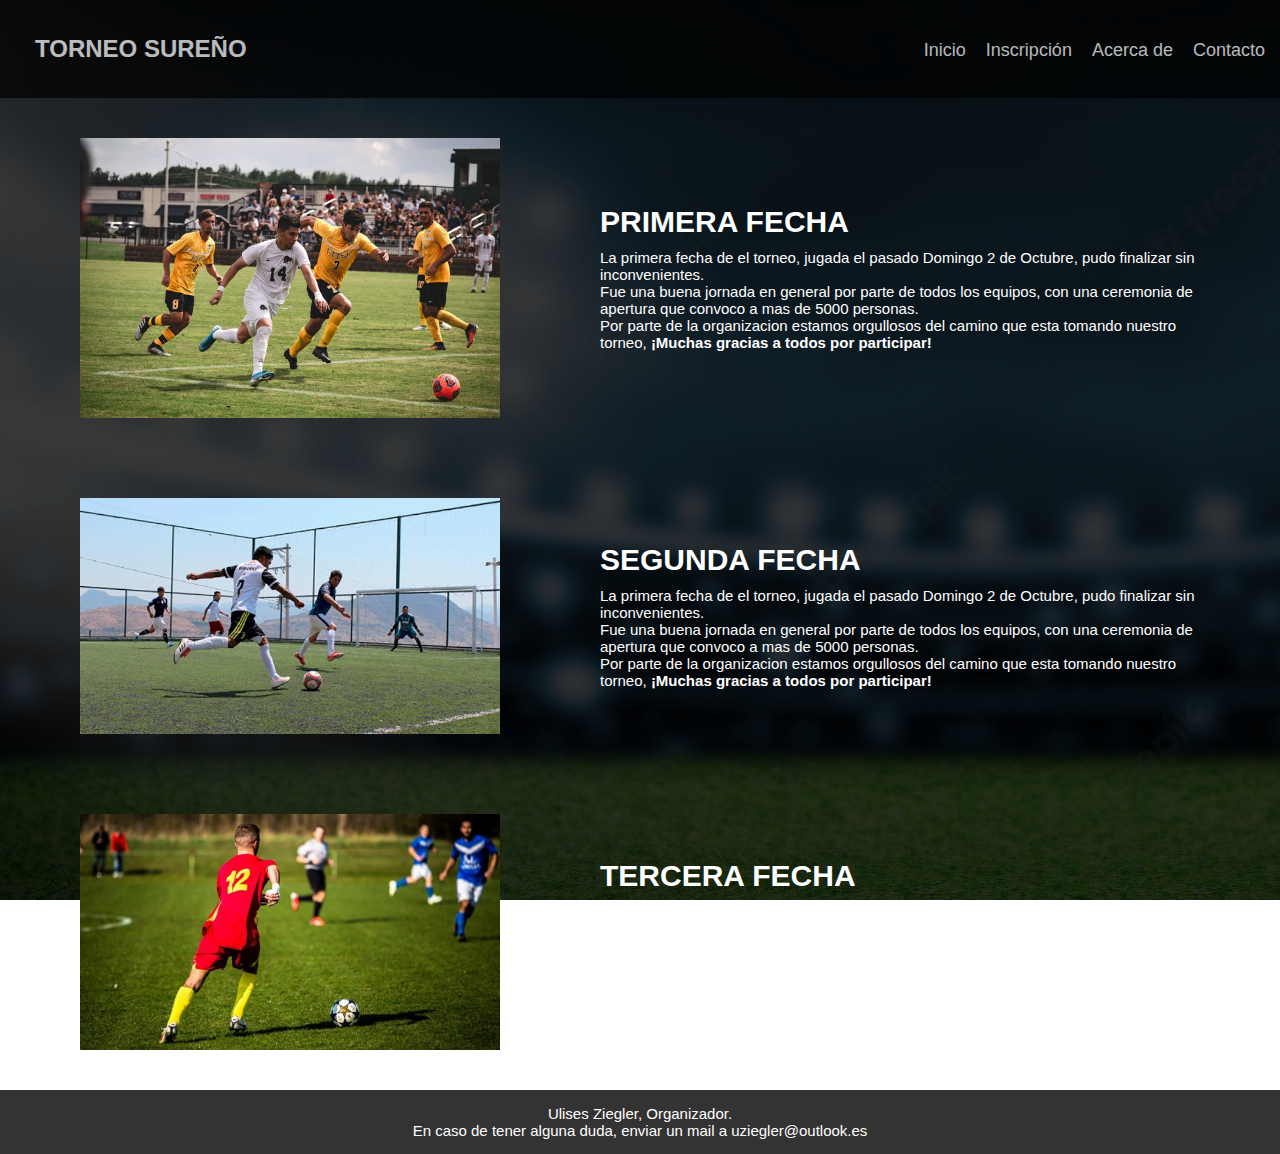
<file: index.html>
<!DOCTYPE html>
<html lang="en">
<head>
    <meta charset="UTF-8">
    <meta http-equiv="X-UA-Compatible" content="IE=edge">
    <meta name="viewport" content="width=device-width, initial-scale=1">
    <title>TORNEO SUREÑO</title>
    <link href="./CSS/style.css" rel="stylesheet" type="text/css">
</head>
<body>
    <header>
        <h2 class="logo">TORNEO SUREÑO</h2>
        <nav>
            <ul>
                <li><a href="./index.html">Inicio</a></li>
                <li><a href="./HTML/inscripciones2.html">Inscripción</a></li>
                <li><a href="./HTML/acerca de.html">Acerca de</a></li>
                <li><a href="./HTML/contacto.html">Contacto</a></li>
            </ul>
        </nav>
    </header>
    <main>
        <div class="article-container">
            <img src="./IMG/img1.jpg" alt="FECHA 1">
            <div class="text-container">
                <h3>PRIMERA FECHA</h3>
                <p>La primera fecha de el torneo, jugada el pasado Domingo 2 de Octubre, pudo finalizar sin inconvenientes. <br> Fue una buena jornada en general por parte de todos los equipos, con una ceremonia de apertura que convoco a mas de 5000 personas. <br> Por parte de la organizacion estamos orgullosos del camino que esta tomando nuestro torneo, <strong>¡Muchas gracias a todos por participar!</strong></p>
            </div>
        </div>
        <div class="article-container">
            <img src="./IMG/img3.jpg" alt="FECHA 2">
            <div class="text-container">
                <h3>SEGUNDA FECHA</h3>
                <p>La primera fecha de el torneo, jugada el pasado Domingo 2 de Octubre, pudo finalizar sin inconvenientes. <br> Fue una buena jornada en general por parte de todos los equipos, con una ceremonia de apertura que convoco a mas de 5000 personas. <br> Por parte de la organizacion estamos orgullosos del camino que esta tomando nuestro torneo, <strong>¡Muchas gracias a todos por participar!</strong></p>
            </div>
        </div>
        <div class="article-container">
            <img src="./IMG/img5.jpg" alt="FECHA 3">
            <div class="text-container">
                <h3>TERCERA FECHA</h3>
                <p>La primera fecha de el torneo, jugada el pasado Domingo 2 de Octubre, pudo finalizar sin inconvenientes. <br> Fue una buena jornada en general por parte de todos los equipos, con una ceremonia de apertura que convoco a mas de 5000 personas. <br> Por parte de la organizacion estamos orgullosos del camino que esta tomando nuestro torneo, <strong>¡Muchas gracias a todos por participar!</strong></p>
            </div>
        </div>
    </main>
    <footer>
        <div class="footer-container">
            <p>Ulises Ziegler, Organizador.<br>
            En caso de tener alguna duda, enviar un mail a <a href="mailto:uziegler@outlook.es"> uziegler@outlook.es</a></p>
        </div>
    </footer>
</body>
</html>
</file>
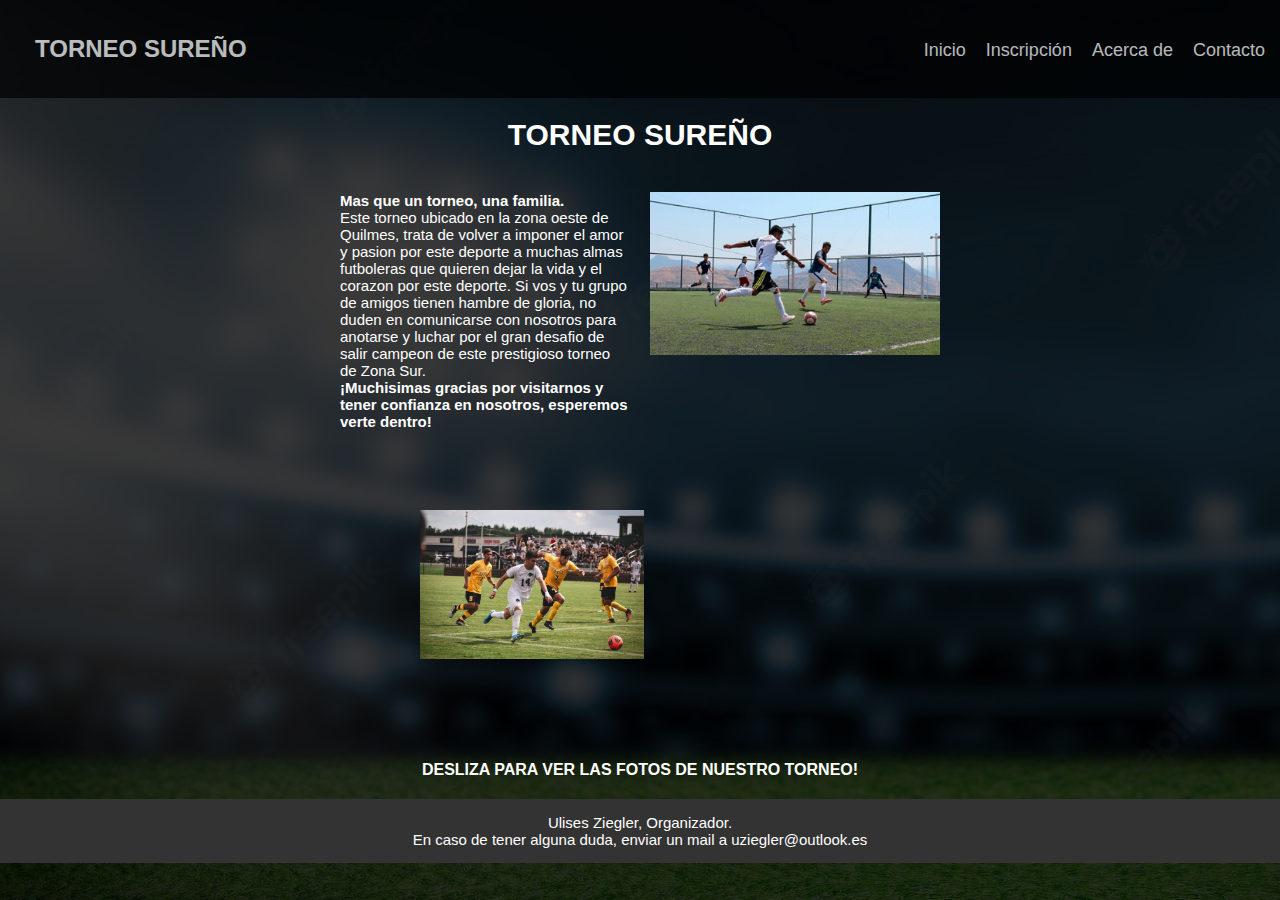
<file: HTML/acerca de.html>
<!DOCTYPE html>
<html lang="es">
<head>
    <meta charset="UTF-8">
    <meta http-equiv="X-UA-Compatible" content="IE=edge">
    <meta name="viewport" content="width=device-width, initial-scale=1">
    <title>Acerca de nosotros</title>
    <link href="../CSS/style.css" rel="stylesheet" type="text/css">
</head>
<body>
    <header>
        <h2 class="logo">TORNEO SUREÑO</h2>
        <nav>
            <ul>
                <li><a href="../index.html">Inicio</a></li>
                <li><a href="inscripciones2.html">Inscripción</a></li>
                <li><a href="acerca de.html">Acerca de</a></li>
                <li><a href="contacto.html">Contacto</a></li>
            </ul>
        </nav>
    </header>
    <main>

        <div>
            <h2>TORNEO SUREÑO</h2>
        </div>
    
        <div class="grid-container">
            <div class="grid-item">
                <div class="text">
                    <p class="slanted-text"><strong>Mas que un torneo, una familia.</strong> <br> Este torneo ubicado en la zona oeste de Quilmes, trata de volver a imponer el amor y pasion por este deporte a muchas almas futboleras que quieren dejar la vida y el corazon por este deporte. Si vos y tu grupo de amigos tienen hambre de gloria, no duden en comunicarse con nosotros para anotarse y luchar por el gran desafio de salir campeon de este prestigioso torneo de Zona Sur. <br> <strong>¡Muchisimas gracias por visitarnos y tener confianza en nosotros, esperemos verte dentro!</strong></p>
                </div>
                <div class="image">
                    <img src="../IMG/img3.jpg" alt="TORNEO SUREÑO">
                </div>
            </div>
            <div class="gallery-container">
                <div class="gallery-item">
                    <img src="../IMG/img1.jpg" alt="IMAGEN 1">
                </div>
                <div class="gallery-item">
                    <img src="../IMG/img3.jpg" alt="IMAGEN 2">
                </div>
                <div class="gallery-item">
                    <img src="../IMG/img5.jpg" alt="IMAGEN 3">
                </div>
            </div>
            <br>
            <h4>DESLIZA PARA VER LAS FOTOS DE NUESTRO TORNEO!</h4>
        </div>
    
    </main>
    <footer class="footer">
        <p>Ulises Ziegler, Organizador.<br>
        En caso de tener alguna duda, enviar un mail a <a href="mailto:uziegler@outlook.es">uziegler@outlook.es</a></p>
    </footer>
</body>
</html>
</file>
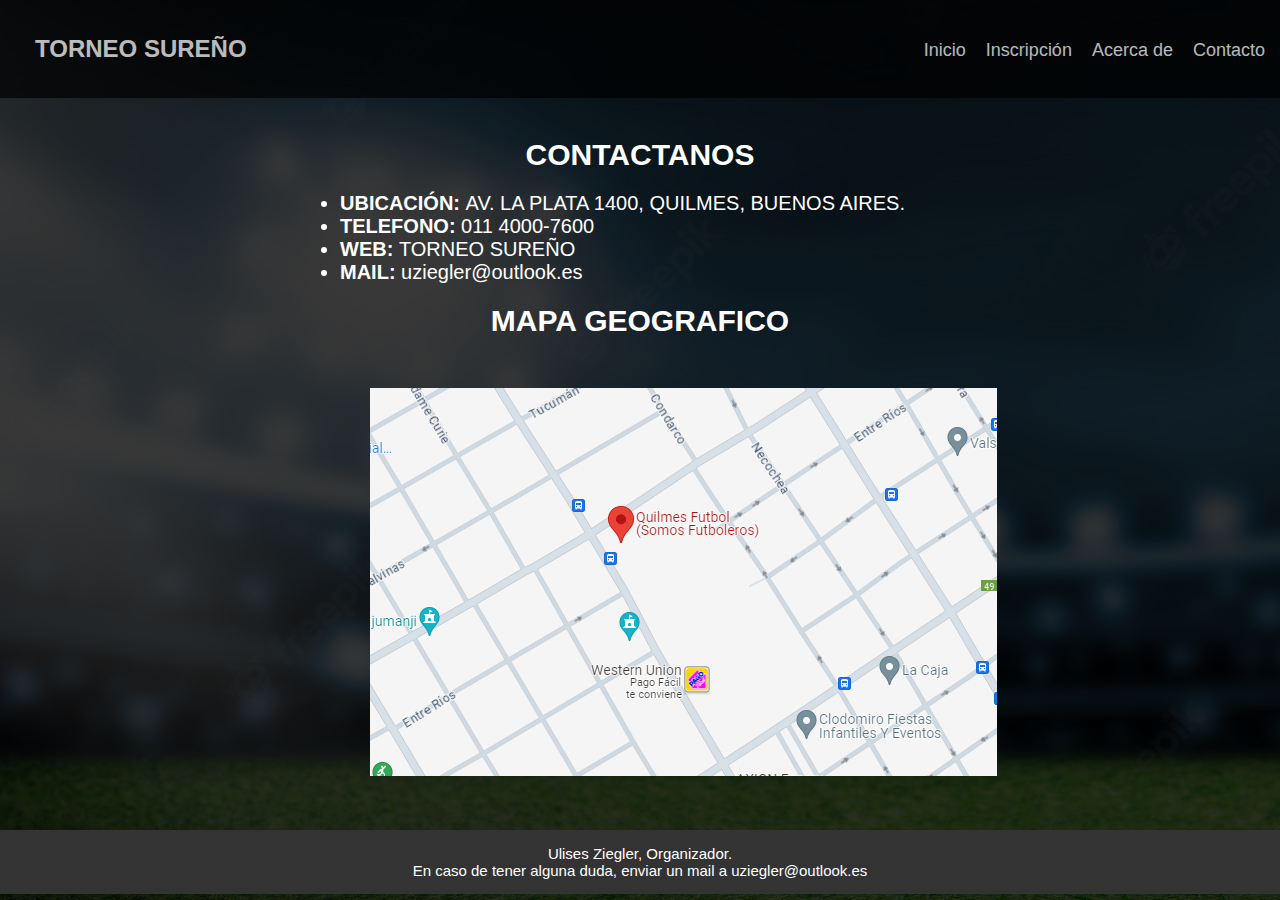
<file: HTML/contacto.html>
<!DOCTYPE html>
<html lang="en">
<head>
    <meta charset="UTF-8">
    <meta http-equiv="X-UA-Compatible" content="IE=edge">
    <meta name="viewport" content="width=device-width, initial-scale=1.0">
    <title>Contacto</title>
    <link href="../CSS/style.css" rel="stylesheet" type="text/css">
</head>
<body>
    <header>
        <h2 class="logo">TORNEO SUREÑO</h2>
        <nav>
            <ul>
                <li><a href="../index.html">Inicio</a></li>
                <li><a href="inscripciones2.html">Inscripción</a></li>
                <li><a href="acerca de.html">Acerca de</a></li>
                <li><a href="contacto.html">Contacto</a></li>
            </ul>
        </nav>
    </header>
    <main>
    <div class="container">
        <section class="text-section">
          <h2>CONTACTANOS</h2>
          <ul>
            <li><strong>UBICACIÓN: </strong> <a href="https://maps.app.goo.gl/CzJqWPKrJusppsHf9" target="_blank"> AV. LA PLATA 1400, QUILMES, BUENOS AIRES. </a></li>
            <li><STRONg>TELEFONO: </STRONg> 011 4000-7600</li>
            <li><strong>WEB: </strong> TORNEO SUREÑO</li>
            <li><strong>MAIL: </strong> <a href="mailto:uziegler@outlook.es">uziegler@outlook.es</a></p></li>
          </ul>
        </section>
    
        <section>
            <h2>MAPA GEOGRAFICO</h2>
            <div class="map-section">
                <a href="https://maps.app.goo.gl/CzJqWPKrJusppsHf9" target="_blank"> <img src="../IMG/MAPA.png" alt="Mapa del lugar"> </a>
            </div>
        </section>
      </div>
    </main>
    <footer class="footer">
        <p>Ulises Ziegler, Organizador.<br>
        En caso de tener alguna duda, enviar un mail a <a href="mailto:uziegler@outlook.es">uziegler@outlook.es</a></p>
    </footer>
</body>
</html>
</file>
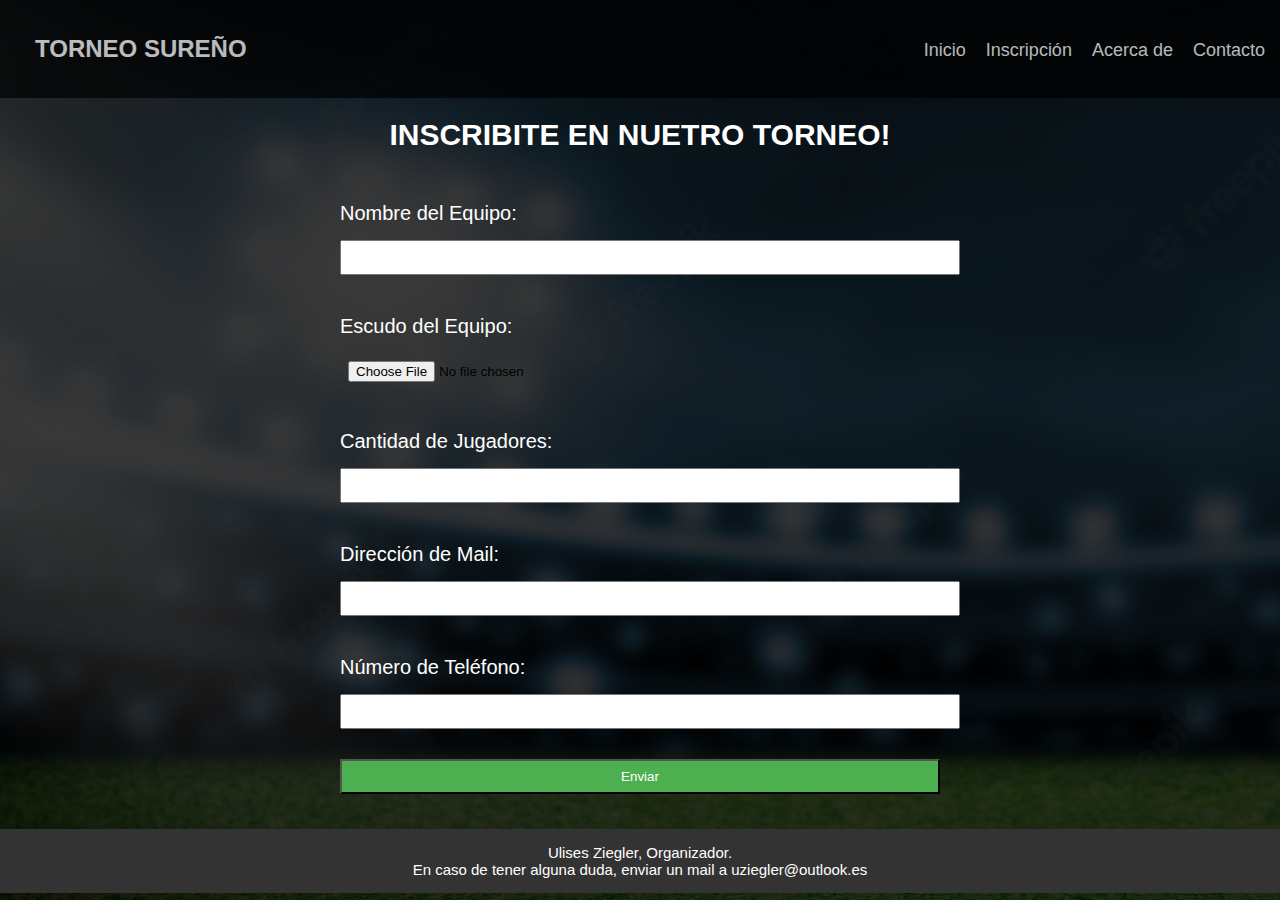
<file: HTML/inscripciones2.html>
<!DOCTYPE html>
<html lang="en">
<head>
    <meta charset="UTF-8">
    <meta http-equiv="X-UA-Compatible" content="IE=edge">
    <meta name="viewport" content="width=device-width, initial-scale=1.0">
    <title>Inscripcion</title>
    <link href="../CSS/style.css" rel="stylesheet" type="text/css">
</head>
<body>
  <header>
    <h2 class="logo">TORNEO SUREÑO</h2>
    <nav>
        <ul>
            <li><a href="../index.html">Inicio</a></li>
            <li><a href="inscripciones2.html">Inscripción</a></li>
            <li><a href="acerca de.html">Acerca de</a></li>
            <li><a href="contacto.html">Contacto</a></li>
        </ul>
    </nav>
</header>
    <main>
      <h2>INSCRIBITE EN NUETRO TORNEO!</h2>
      <div class="container">
        <form action="#" method="post" class="inscription-form">
            <label for="nombre">Nombre del Equipo:</label>
            <input type="text" id="nombre" name="nombre" required>

            <label for="escudo">Escudo del Equipo:</label>
            <input type="file" id="escudo" name="escudo" accept="image/*">

            <label for="jugadores">Cantidad de Jugadores:</label>
            <input type="number" id="jugadores" name="jugadores" required>

            <label for="email">Dirección de Mail:</label>
            <input type="email" id="email" name="email" required>

            <label for="telefono">Número de Teléfono:</label>
            <input type="tel" id="telefono" name="telefono" pattern="[0-9]+" required>

            <input type="submit" value="Enviar">
        </form>
    </div>
    </main>
    <footer>
      <div class="footer-container">
          <p>Ulises Ziegler, Organizador.<br>
          En caso de tener alguna duda, enviar un mail a <a href="mailto:uziegler@outlook.es"> uziegler@outlook.es</a></p>
      </div>
  </footer>
</body>
</html>
</file>
<file: CSS/style.css>
* { margin: 0; padding: 0; font-family: 'Segoe UI', Tahoma, Geneva, Verdana, sans-serif;}

@media only screen and (max-width: 600px) {
    .article-container {
        flex-direction: column;
        text-align: center;
    }

    .text-container {
        max-width: 100%;
        margin-left: 0;
        text-align: center;
    }

    header {
        flex-direction: column;
        text-align: center;
    }

    .nav-list {
        flex-direction: column;
        align-items: center;
    }

    .nav-list li {
        margin-right: 10px;
        margin-bottom: 10px;
    }

    .inscription-form {
        grid-template-columns: 1fr;
        padding: 20px;
    }

    .grid-item {
        grid-template-columns: 1fr;
    }

    .grid-item .image {
        order: -1;
    }
}

body {
    margin: 0;
    font-family: Arial, sans-serif;
    background-image: url(../IMG/fondo.png);
    background-attachment: fixed;
    display: flex;
    flex-direction: column;
}

header {
    background-color: black;
    text-align: center;
    border-radius: 0%;
    padding: 15px;
    margin: 0%;
    opacity: 70%;
    width: 100%;
}

.button_header:link, .button_header:visited {
    background-color: black;
    color: white;
    border-radius: 25px;
    padding: 15px 30px;
    align-items: center;
    text-align: center;
    text-decoration: none;
    display: inline-block;
    opacity: 60%;
}

.button_header:hover, .button_header:active {
    background-color: gray;
}

.article-container {
    display: flex;
    align-items: center;
    justify-content: space-around;
    padding: 20px;
}

.article-container {
    display: flex;
    align-items: center;
    justify-content: space-around;
    padding: 40px;
}

img {
    max-width: 35%;
    height: auto;
}

.text-container {
    max-width: 600px;
    margin-left: 20px;
}

h3 {
    color: white;
    font-size: 30px;
    margin-bottom: 10px;
}

p {
    color: white;
    font-size: 15px;
}

header {
    background-color: black;
    padding: 15px;
    display: flex;
    justify-content: space-between;
    align-items: center;
}

.logo {
    color: white;
    font-size: 24px;
    text-decoration: none;
}

nav ul {
    list-style: none;
    margin: 0;
    padding: 10px;
    display: flex;
}

nav li {
    margin-right: 20px;
}

nav a {
    text-decoration: none;
    color: white;
    font-size: 18px;
}

.content {
    flex: 1;
}

footer {
    background-color: #333;
    color: white;
    text-align: center;
    padding: 15px;
    bottom: 100;
}

.footer-container {
    display: flex;
    flex-direction: column;
    align-items: center;
}

h2 {
    font-size: 30px;
    color: white;
    text-align: center;
    padding: 20px;
}

.container {
    max-width: 600px;
    margin: 20px auto;
}

.inscription-form {
    display: grid;
    grid-template-columns: 1fr;
    grid-gap: 15px;
}

label {
    margin-top: 10px;
    color: white;
    font: bold;
    font-size: 20px;
}

input {
    width: 100%;
    padding: 8px;
    margin-bottom: 15px;
}

input[type="submit"] {
    background-color: #4caf50;
    color: white;
    cursor: pointer;
}

a {
    text-decoration: none;
    color: white;
}

h4 {
    color: white;
    text-align: center;
}

.header {
    text-align: center;
    padding: 20px;
}

.grid-container {
    display: grid;
    grid-template-columns: 1fr;
    max-width: 600px;
    margin: 20px auto;
}

.grid-item {
    display: grid;
    grid-template-columns: 1fr 1fr;
    grid-gap: 20px;
}

.text {
    text-align: left;
}

.image img {
    max-width: 100%;
    height: auto;
}

.gallery-container {
    padding: 30px;
    display: flex;
    overflow-x: auto;
    margin: 50px;
}

.gallery-item {
    flex: 0 0 auto;
    margin-right: 0px;
}

li {
    font-size: 20px;
    color: white;
}

.map-section {
    padding: 30px;
    width: 300%;
    height: auto;
}
</file>
